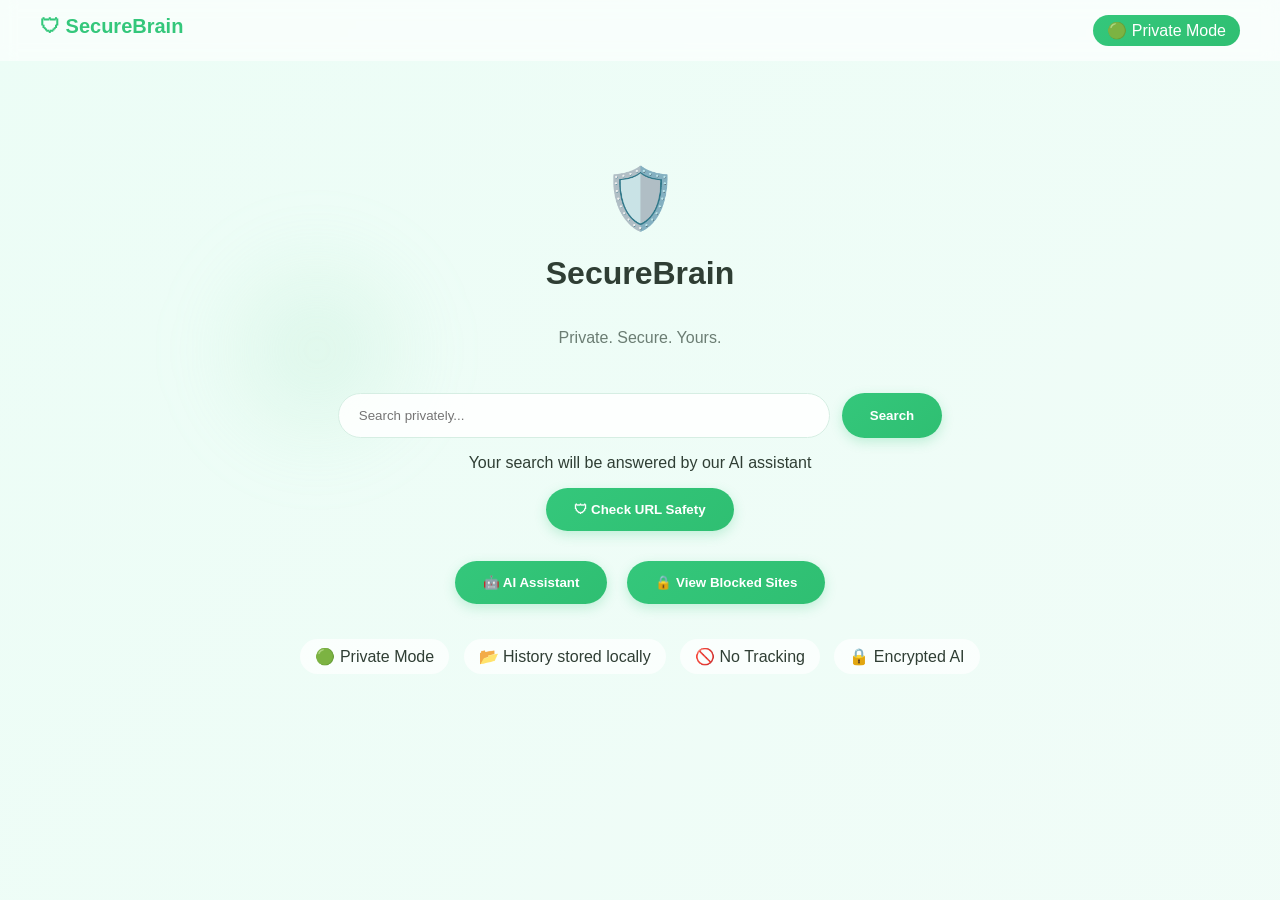
<file: templates/index.html>
<!DOCTYPE html>
<html lang="en">
<head>
<meta charset="UTF-8">
<meta name="viewport" content="width=device-width, initial-scale=1.0">
<title>SecureBrain</title>
<link rel="stylesheet" href="/static/css/style.css">
</head>

<body>

<!-- NAVBAR -->
<div class="navbar">
    <div class="brand">🛡 SecureBrain</div>
    <div class="private-mode">🟢 Private Mode</div>
</div>

<!-- CENTER -->
<div class="center-container">

    <div class="shield">🛡️</div>

    <h1>SecureBrain</h1>
    <p class="subtitle">Private. Secure. Yours.</p>

    <!-- SEARCH -->
    <div class="search-box">
        <input id="searchInput" placeholder="Search privately..." />
        <button onclick="handleSearch()">Search</button>
    </div>

    <p class="assistant-text">
        Your search will be answered by our AI assistant
    </p>

    <!-- URL CHECK BUTTON -->
    <div class="url-check-box">
        <button onclick="window.location.href='/url-check'">
            🛡 Check URL Safety
        </button>
    </div>

    <!-- ACTION BUTTONS -->
    <div class="action-buttons">

        <button class="secondary-btn"
        onclick="window.open('/chatbot','SecureBrainChat','width=1100,height=750,resizable=yes,scrollbars=yes')">
        🤖 AI Assistant
        </button>

        <button class="secondary-btn"
        onclick="window.location.href='/blocked-sites'">
        🔒 View Blocked Sites
        </button>

    </div>

    <!-- FEATURES -->
    <div class="feature-row">
        <div class="feature">🟢 Private Mode</div>
        <div class="feature">📂 History stored locally</div>
        <div class="feature">🚫 No Tracking</div>
        <div class="feature">🔒 Encrypted AI</div>
    </div>

</div>

<script>
function handleSearch() {
    let query = document.getElementById("searchInput").value.trim();

    if (!query) {
        alert("Please enter something to search");
        return;
    }

    window.location.href = "/secure-search-page?query=" + encodeURIComponent(query);
}

document.getElementById("searchInput").addEventListener("keypress", function(e) {
    if (e.key === "Enter") handleSearch();
});
</script>

</body>
</html>
</file>
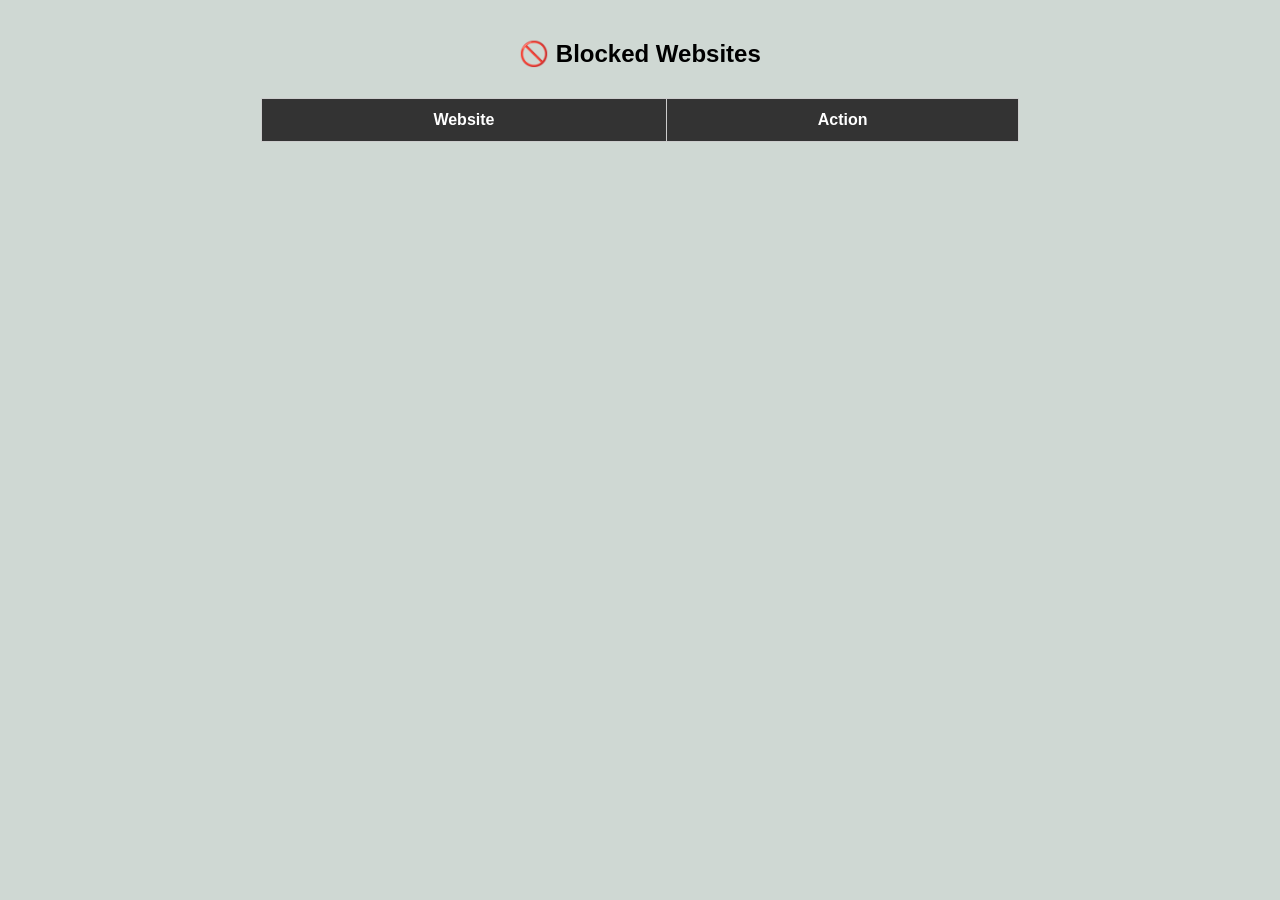
<file: templates/blocked_sites.html>
<!DOCTYPE html>

<html>
<head>
<title>Blocked Websites</title>

<style>

body{
background:#cfd8d3;
font-family:Arial;
text-align:center;
}

h2{
margin-top:40px;
}

table{
margin:auto;
margin-top:30px;
border-collapse:collapse;
width:60%;
background:white;
}

th,td{
padding:12px;
border:1px solid #ccc;
}

th{
background:#333;
color:white;
}

button{
padding:6px 12px;
background:#e74c3c;
border:none;
color:white;
border-radius:5px;
cursor:pointer;
}

button:hover{
background:#c0392b;
}

</style>

</head>

<body>

<h2>🚫 Blocked Websites</h2>

<table id="blockedTable">
<tr>
<th>Website</th>
<th>Action</th>
</tr>
</table>

<script>

function loadBlockedSites(){

let blocked=JSON.parse(localStorage.getItem("blocked_sites"))||[];

let table=document.getElementById("blockedTable");

blocked.forEach(site=>{

let row=table.insertRow();

let cell1=row.insertCell(0);
let cell2=row.insertCell(1);

cell1.innerHTML=site;

cell2.innerHTML='<button onclick="unblockSite(\''+site+'\')">Unblock</button>';

});

}

function unblockSite(site){

let blocked=JSON.parse(localStorage.getItem("blocked_sites"))||[];

blocked=blocked.filter(s=>s!==site);

localStorage.setItem("blocked_sites",JSON.stringify(blocked));

alert("Website unblocked");

location.reload();

}

loadBlockedSites();

</script>

</body>
</html>
</file>
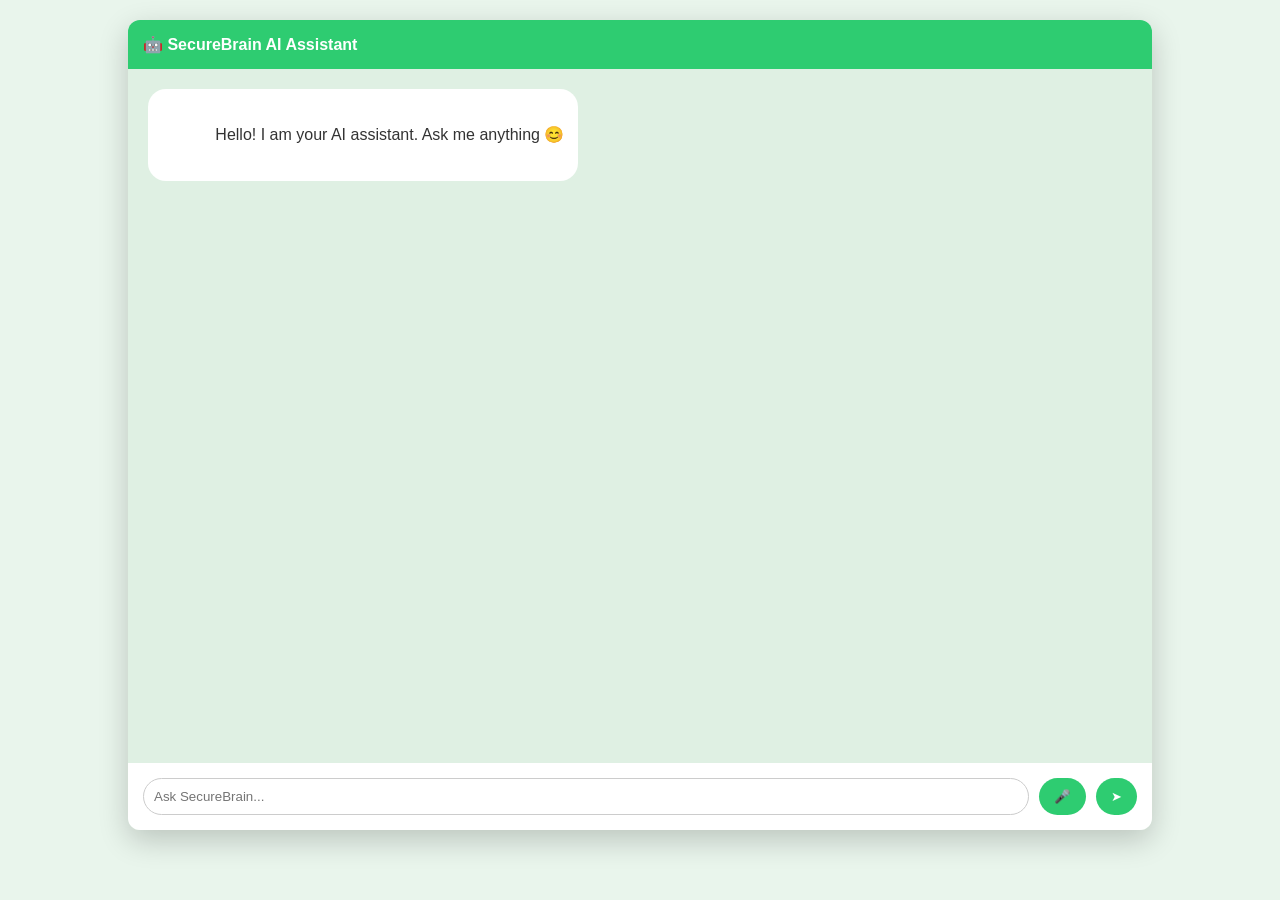
<file: templates/chatbot.html>
<!DOCTYPE html>
<html>
<head>
    <title>SecureBrain Chat</title>
    <link rel="stylesheet" href="/static/css/chatbot.css">
</head>
<body>

<div class="chat-wrapper">

    <div class="chat-header">
        🤖 SecureBrain AI Assistant
    </div>

    <div id="chatMessages" class="chat-messages">
        <div class="bot-message">
            <span>Hello! I am your AI assistant. Ask me anything 😊</span>
        </div>
    </div>

    <div class="chat-input">
        <input type="text" id="chatInput" placeholder="Ask SecureBrain..." onkeypress="handleKey(event)">
        
        <button onclick="startVoice()">🎤</button>
        <button onclick="sendMessage()">➤</button>
    </div>

</div>

<script>

// -----------------------------
// SAFE TEXT
// -----------------------------
function escapeHTML(text) {
    return text.replace(/</g, "&lt;").replace(/>/g, "&gt;");
}

// -----------------------------
// SEND MESSAGE
// -----------------------------
function sendMessage() {

    const input = document.getElementById("chatInput");
    const message = input.value.trim();

    if (!message) return;

    const chatBox = document.getElementById("chatMessages");

    chatBox.innerHTML += `
        <div class="user-message">
            <span>${escapeHTML(message)}</span>
        </div>
    `;

    input.value = "";

    const typingId = "typing-" + Date.now();

    chatBox.innerHTML += `
        <div class="bot-message" id="${typingId}">
            <span>Typing...</span>
        </div>
    `;

    chatBox.scrollTop = chatBox.scrollHeight;

    fetch("/chat", {
        method: "POST",
        headers: {
            "Content-Type": "application/json"
        },
        body: JSON.stringify({ query: message })
    })
    .then(res => res.json())
    .then(data => {

        const typingEl = document.getElementById(typingId);
        if (typingEl) typingEl.remove();

        const reply = data.response || "No response";

        chatBox.innerHTML += `
            <div class="bot-message">
                <span>${escapeHTML(reply)}</span>
            </div>
        `;

        chatBox.scrollTop = chatBox.scrollHeight;

        speakText(reply);
    })
    .catch(err => {
        console.error(err);
    });
}

// -----------------------------
// ENTER KEY
// -----------------------------
function handleKey(event) {
    if (event.key === "Enter") {
        sendMessage();
    }
}

// -----------------------------
// 🎤 VOICE INPUT (HTTPS READY)
// -----------------------------
function startVoice() {

    if (!window.isSecureContext) {
        alert("⚠️ Microphone requires HTTPS or localhost.");
        return;
    }

    if (!('webkitSpeechRecognition' in window || 'SpeechRecognition' in window)) {
        alert("❌ Your browser does not support voice recognition. Use Chrome.");
        return;
    }

    const SpeechRecognition = window.SpeechRecognition || window.webkitSpeechRecognition;
    const recognition = new SpeechRecognition();

    recognition.lang = "en-US";
    recognition.interimResults = false;

    recognition.onresult = function(event) {
        const text = event.results[0][0].transcript;
        document.getElementById("chatInput").value = text;
        sendMessage();
    };

    recognition.onerror = function(event) {
        console.error("Mic error:", event.error);

        if (event.error === "not-allowed") {
            alert("❌ Please allow microphone permission.");
        } else {
            alert("Voice error: " + event.error);
        }
    };

    try {
        recognition.start();
    } catch (e) {
        alert("⚠️ Mic already in use. Try again.");
    }
}

// -----------------------------
// 🔊 TEXT TO SPEECH
// -----------------------------
function speakText(text) {

    if (!('speechSynthesis' in window)) return;

    const speech = new SpeechSynthesisUtterance(text);

    speech.lang = "en-US";
    speech.rate = 1;
    speech.pitch = 1;

    window.speechSynthesis.cancel(); // stop previous speech
    window.speechSynthesis.speak(speech);
}

</script>

</body>
</html>
</file>
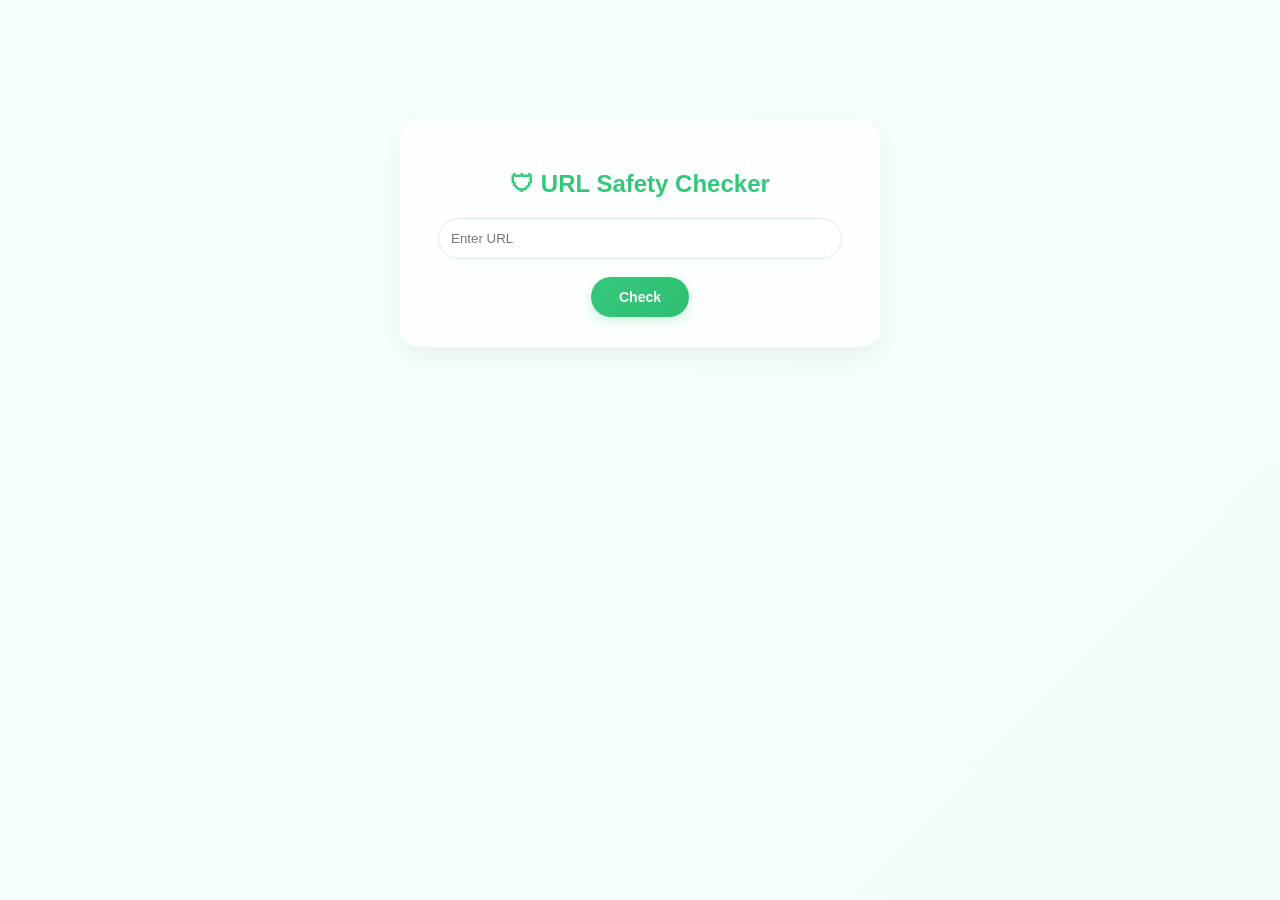
<file: templates/url_check.html>
<!DOCTYPE html>
<html>
<head>

<title>URL Safety Checker</title>

<style>

/* ===== BODY ===== */
body{
    margin:0;
    font-family:Arial;

    background: linear-gradient(-45deg, #eefaf4, #e6f7ef, #f3fcf8, #f7fffb);
    background-size: 400% 400%;
    animation: gradientMove 16s ease infinite;

    color:#2f3e34;
}

@keyframes gradientMove {
    0% { background-position: 0% 50%; }
    50% { background-position: 100% 50%; }
    100% { background-position: 0% 50%; }
}

/* ===== CONTAINER ===== */
.url-check-container{
    width:420px;
    margin:120px auto;
    background: rgba(255,255,255,0.8);
    backdrop-filter: blur(8px);

    padding:30px;
    border-radius:20px;
    text-align:center;

    box-shadow: 0 10px 25px rgba(0,0,0,0.05);

    animation: floatCard 6s ease-in-out infinite;
}

@keyframes floatCard{
    0%{transform:translateY(0);}
    50%{transform:translateY(-6px);}
    100%{transform:translateY(0);}
}

/* ===== TITLE ===== */
.url-check-container h2{
    color:#34c77b;
    margin-bottom:20px;
}

/* ===== INPUT ===== */
.url-check-container input{
    width:90%;
    padding:12px;
    border-radius:30px;
    border:1px solid #d6eee3;
    margin-bottom:18px;

    background:#ffffff;
    outline:none;
    transition:0.3s;
}

.url-check-container input:focus{
    border-color:#34c77b;
    box-shadow:0 0 8px rgba(52,199,123,0.3);
}

/* ===== GREEN BUTTON (MAIN FIX) ===== */
.url-check-container button{
    padding:12px 28px;

    background: linear-gradient(135deg, #34c77b, #2fbf72);

    border:none;
    border-radius:30px;

    color:white;
    font-weight:600;
    font-size:14px;

    cursor:pointer;
    transition: all 0.25s ease;

    box-shadow: 0 4px 12px rgba(52,199,123,0.25);
}

/* hover */
.url-check-container button:hover{
    transform: translateY(-2px) scale(1.05);

    box-shadow:
        0 8px 20px rgba(52,199,123,0.35),
        0 0 10px rgba(52,199,123,0.2);
}

/* click */
.url-check-container button:active{
    transform: scale(0.96);
    box-shadow: 0 3px 8px rgba(52,199,123,0.2);
}

</style>

</head>

<body>

<div class="url-check-container">

<h2>🛡 URL Safety Checker</h2>

<input type="text" id="urlInput" placeholder="Enter URL">

<br>

<button onclick="checkURL()">Check</button>

</div>

<script>

function getBlockedSites(){
return JSON.parse(localStorage.getItem("blocked_sites")) || [];
}

function saveBlockedSite(url){
let blocked=getBlockedSites();
if(!blocked.includes(url)){
blocked.push(url);
localStorage.setItem("blocked_sites",JSON.stringify(blocked));
}
}

function unblockSite(url){
let blocked=getBlockedSites();
blocked=blocked.filter(site=>site!==url);
localStorage.setItem("blocked_sites",JSON.stringify(blocked));
alert("Website unblocked");
}

function checkURL(){
let url=document.getElementById("urlInput").value.trim();

if(!url){
alert("Enter URL");
return;
}

if(!url.startsWith("http")){
url="http://"+url;
}

let blocked=getBlockedSites();

if(blocked.includes(url)){
let choice=confirm(
"🚫 This website is blocked.\n\nPress OK to unblock and open.\nPress Cancel to stay blocked."
);

if(choice){
unblockSite(url);
window.open(url,"_blank");
}

return;
}

fetch("/check_url",{
method:"POST",
headers:{
"Content-Type":"application/json"
},
body:JSON.stringify({url:url})
})
.then(res=>res.json())
.then(data=>{

let reasons=data.reasons.join("\n");

let message=
"Security Level: "+data.security_level+
"\nRisk Score: "+data.risk_score+
"\n\nIssues Detected:\n"+reasons;

if(data.security_level==="Safe" || data.security_level==="Very Secure"){

alert("✅ SAFE WEBSITE\n\n"+message);
window.open(url,"_blank");

}else{

let userChoice=confirm(
"⚠ Website may be unsafe!\n\n"+
message+
"\n\nOK = Proceed with caution\nCancel = Block Website"
);

if(userChoice){
window.open(url,"_blank");
}else{
saveBlockedSite(url);
alert("🚫 Website blocked and saved locally.");
}
}

})
.catch(()=>{
alert("Error checking URL");
});
}

</script>

</body>
</html>
</file>
<file: static/css/style.css>
/* ===== BODY & ANIMATED PASTEL SKY ===== */
body {
    margin: 0;
    font-family: 'Segoe UI', sans-serif;

    background: linear-gradient(-45deg, #eafaf3, #dff5ec, #f2fcf8, #ecfdf6);
    background-size: 400% 400%;
    animation: gradientMove 14s ease infinite;

    height: 100vh;
    overflow-x: hidden;
    color: #2f3e34;
}

@keyframes gradientMove {
    0% { background-position: 0% 50%; }
    50% { background-position: 100% 50%; }
    100% { background-position: 0% 50%; }
}

/* ☁️ Clouds */
body::before {
    content: "";
    position: fixed;
    width: 250%;
    height: 100%;
    background: url("https://www.transparenttextures.com/patterns/clouds.png");
    opacity: 0.12;
    animation: moveClouds 90s linear infinite;
    z-index: -1;
}

@keyframes moveClouds {
    from { transform: translateX(0); }
    to { transform: translateX(-40%); }
}

/* ✨ Glow */
body::after {
    content: "";
    position: fixed;
    width: 250px;
    height: 250px;
    top: 25%;
    left: 15%;
    background: radial-gradient(circle, rgba(168,230,195,0.25), transparent 70%);
    filter: blur(30px);
    animation: floatGlow 12s ease-in-out infinite;
    z-index: -1;
}

@keyframes floatGlow {
    0% { transform: translateY(0px); }
    50% { transform: translateY(-25px); }
    100% { transform: translateY(0px); }
}

/* ===== NAVBAR ===== */
.navbar {
    display: flex;
    justify-content: space-between;
    padding: 15px 40px;
    background: rgba(255,255,255,0.6);
    backdrop-filter: blur(8px);
}

.brand {
    font-weight: 600;
    color: #34c77b; /* upgraded green */
    font-size: 20px;
}

.private-mode {
    background: linear-gradient(135deg, #34c77b, #2fbf72);
    color: white;
    padding: 6px 14px;
    border-radius: 20px;
}

/* ===== CENTER ===== */
.center-container {
    display: flex;
    flex-direction: column;
    align-items: center;
    justify-content: center;
    min-height: 80vh;
    text-align: center;
}

.shield {
    font-size: 60px;
    color: #34c77b;
    animation: pulse 2.5s infinite;
}

@keyframes pulse {
    0% { transform: scale(1); }
    50% { transform: scale(1.12); }
    100% { transform: scale(1); }
}

.subtitle {
    color: #6b7d73;
}

/* ===== SEARCH BOX ===== */
.search-box {
    display: flex;
    gap: 12px;
    margin-top: 30px;
}

.search-box input {
    width: 450px;
    padding: 14px 20px;
    border-radius: 30px;
    border: 1px solid #d6eee3;
    background: rgba(255,255,255,0.85);
    transition: 0.3s;
}

.search-box input:focus {
    border-color: #34c77b;
    box-shadow: 0 0 10px rgba(52,199,123,0.4);
}

/* ===== BUTTONS (MAIN FIX) ===== */
.search-box button,
.url-check-box button,
.secondary-btn {
    padding: 14px 28px;
    border-radius: 30px;
    border: none;

    /* 🔥 modern green gradient */
    background: linear-gradient(135deg, #34c77b, #2fbf72);

    color: white;
    font-weight: 600;
    cursor: pointer;

    transition: all 0.25s ease;

    box-shadow: 0 4px 12px rgba(52,199,123,0.25);
}

/* ✨ Attractive hover */
button:hover {
    transform: translateY(-3px) scale(1.05);

    box-shadow:
        0 8px 20px rgba(52,199,123,0.35),
        0 0 10px rgba(52,199,123,0.2);
}

/* 👇 click */
button:active {
    transform: scale(0.96);
}

/* ===== ACTION BUTTONS ===== */
.action-buttons {
    display: flex;
    gap: 20px;
    margin-top: 30px;
}

/* ===== FEATURES ===== */
.feature-row {
    margin-top: 30px;
}

.feature {
    display: inline-block;
    background: rgba(255,255,255,0.7);
    padding: 8px 15px;
    border-radius: 20px;
    margin: 5px;
}
</file>
<file: static/css/chatbot.css>
body {
    margin: 0;
    font-family: 'Segoe UI', sans-serif;
    background: #e9f5ec;
}

.chat-wrapper {
    width: 80%;
    height: 90vh;
    margin: 20px auto;
    background: #dff0e3;
    border-radius: 12px;
    display: flex;
    flex-direction: column;
    box-shadow: 0 10px 30px rgba(0,0,0,0.2);
}

.chat-header {
    padding: 15px;
    background: #2ecc71;
    color: white;
    font-weight: 600;
    border-top-left-radius: 12px;
    border-top-right-radius: 12px;
}

/* Messages Container */
.chat-messages {
    flex: 1;
    padding: 20px;
    overflow-y: auto;
    display: flex;
    flex-direction: column;
    gap: 12px;
}

/* Common Bubble Style */
.user-message,
.bot-message {
    max-width: 75%;
    padding: 10px 14px;
    border-radius: 18px;
    line-height: 1.5;
    word-wrap: break-word;
    overflow-wrap: break-word;
    white-space: pre-wrap;
}

/* User Bubble */
.user-message {
    align-self: flex-end;
    background: #2ecc71;
    color: white;
}

/* Bot Bubble */
.bot-message {
    align-self: flex-start;
    background: white;
    color: #333;
}

/* Input Area */
.chat-input {
    display: flex;
    padding: 15px;
    background: white;
    border-bottom-left-radius: 12px;
    border-bottom-right-radius: 12px;
}

.chat-input input {
    flex: 1;
    padding: 10px;
    border-radius: 20px;
    border: 1px solid #ccc;
    outline: none;
}

.chat-input button {
    margin-left: 10px;
    padding: 10px 15px;
    border: none;
    border-radius: 20px;
    background: #2ecc71;
    color: white;
    cursor: pointer;
}
</file>
